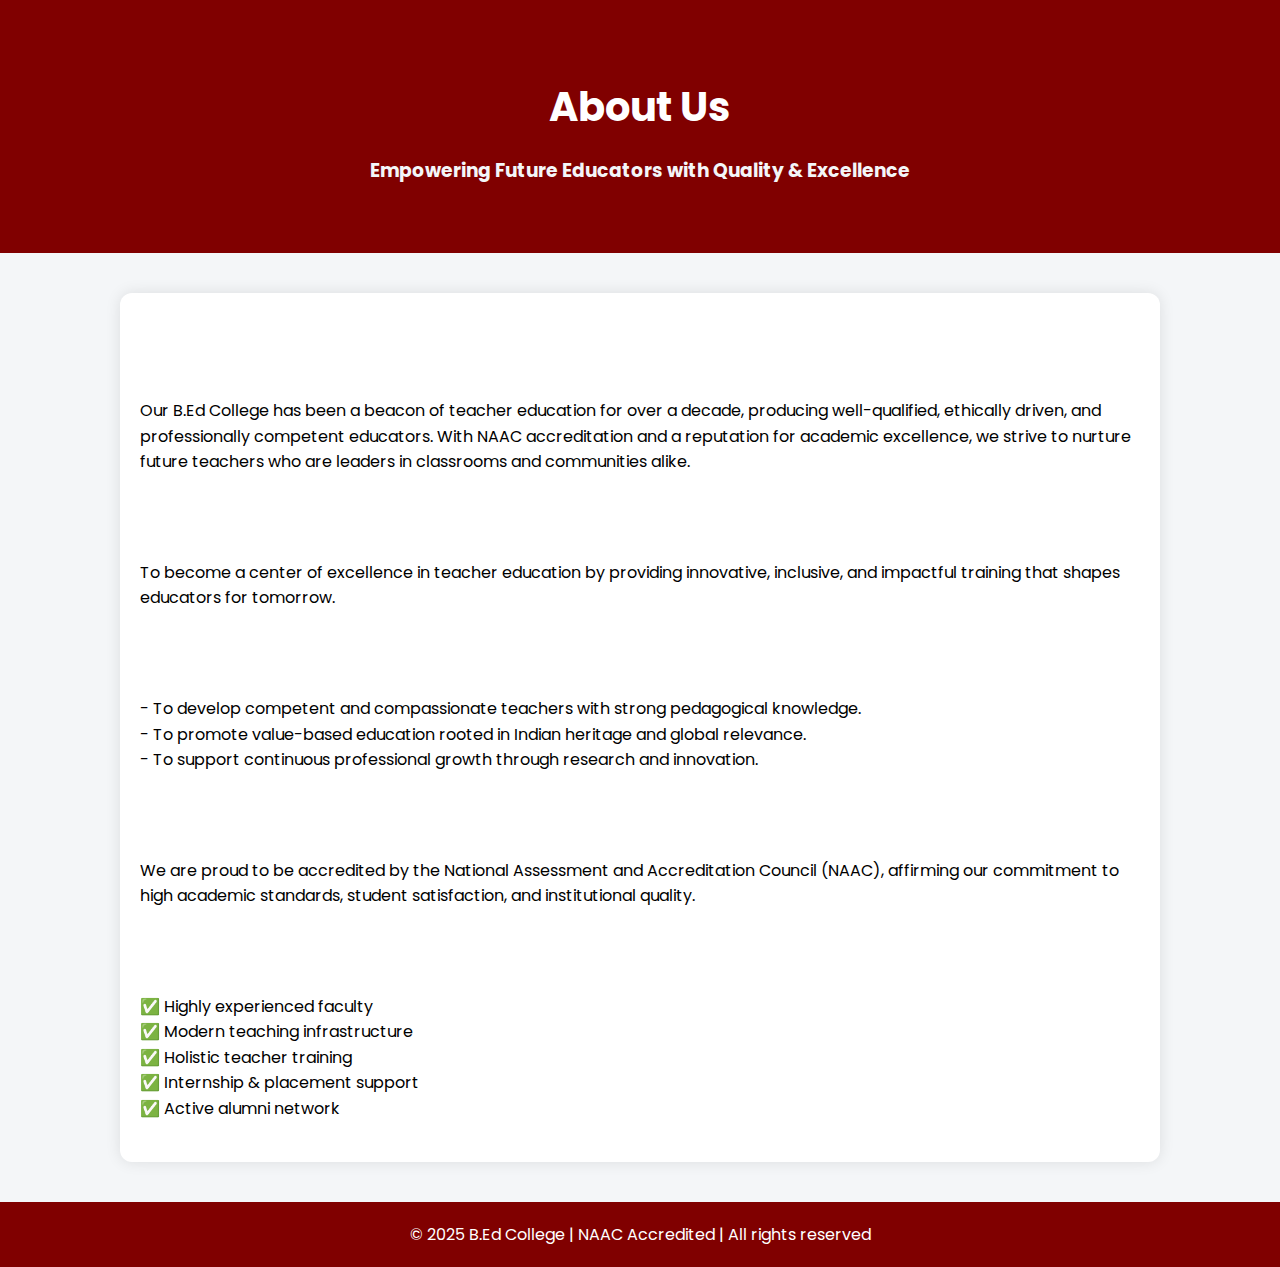
<file: about.html>
<!DOCTYPE html>
<html lang="en">
<head>
  <meta charset="UTF-8" />
  <meta name="viewport" content="width=device-width, initial-scale=1.0"/>
  <title>About Us - B.Ed College</title>
  <link href="https://fonts.googleapis.com/css2?family=Poppins&display=swap" rel="stylesheet"/>
  <style>
    body {
      font-family: 'Poppins', sans-serif;
      margin: 0;
      padding: 0;
      background-color: #f4f6f8;
    }

    header {
        /* Fresh green -------------#5cb85c */
    background-color: #800000 ;
      color: white;
      padding: 50px 20px;
      text-align: center;
    }

    header h1 {
      font-size: 2.5rem;
      margin-bottom: 10px;
    }

    .container {
      max-width: 1000px;
      margin: 40px auto;
      padding: 20px;
      background: #fff;
      border-radius: 12px;
      box-shadow: 0 0 15px rgba(0,0,0,0.1);
    }

    h2 {
      color:white;
      margin-top: 30px;
    }

    h3 {
      color: #f4f6f8;
    }

    p {
      line-height: 1.6;
      color: black;
      margin-bottom: 20px;
    }

    footer {
      background-color: #800000;
      color: white;
      text-align: center;
      padding: 20px;
      margin-top: 40px;
    }

    @media (max-width: 768px) {
      header h1 {
        font-size: 2rem;
      }

      .container {
        margin: 20px;
      }
    }
  </style>
</head>
<body>

  <header>
    <h1>About Us</h1>
    <h3>Empowering Future Educators with Quality & Excellence</h3>
  </header>

  <div class="container">
    <h2>Who We Are</h2>
    <p>
      Our B.Ed College has been a beacon of teacher education for over a decade, producing well-qualified, ethically driven, and professionally competent educators. With NAAC accreditation and a reputation for academic excellence, we strive to nurture future teachers who are leaders in classrooms and communities alike.
    </p>

    <h2>Our Vision</h2>
    <p>
      To become a center of excellence in teacher education by providing innovative, inclusive, and impactful training that shapes educators for tomorrow.
    </p>

    <h2>Our Mission</h2>
    <p>      - To develop competent and compassionate teachers with strong pedagogical knowledge.<br>
      - To promote value-based education rooted in Indian heritage and global relevance.<br>
      - To support continuous professional growth through research and innovation.
    </p>

    <h2>NAAC Accreditation</h2>
    <p>
      We are proud to be accredited by the National Assessment and Accreditation Council (NAAC), affirming our commitment to high academic standards, student satisfaction, and institutional quality.
    </p>

    <h2>Why Choose Us?</h2>
    <p>
      ✅ Highly experienced faculty<br>
      ✅ Modern teaching infrastructure<br>
      ✅ Holistic teacher training<br>
      ✅ Internship & placement support<br>
      ✅ Active alumni network
    </p>
  </div>

  <footer>
    &copy; 2025 B.Ed College | NAAC Accredited | All rights reserved
  </footer>

</body>
</html>
</file>
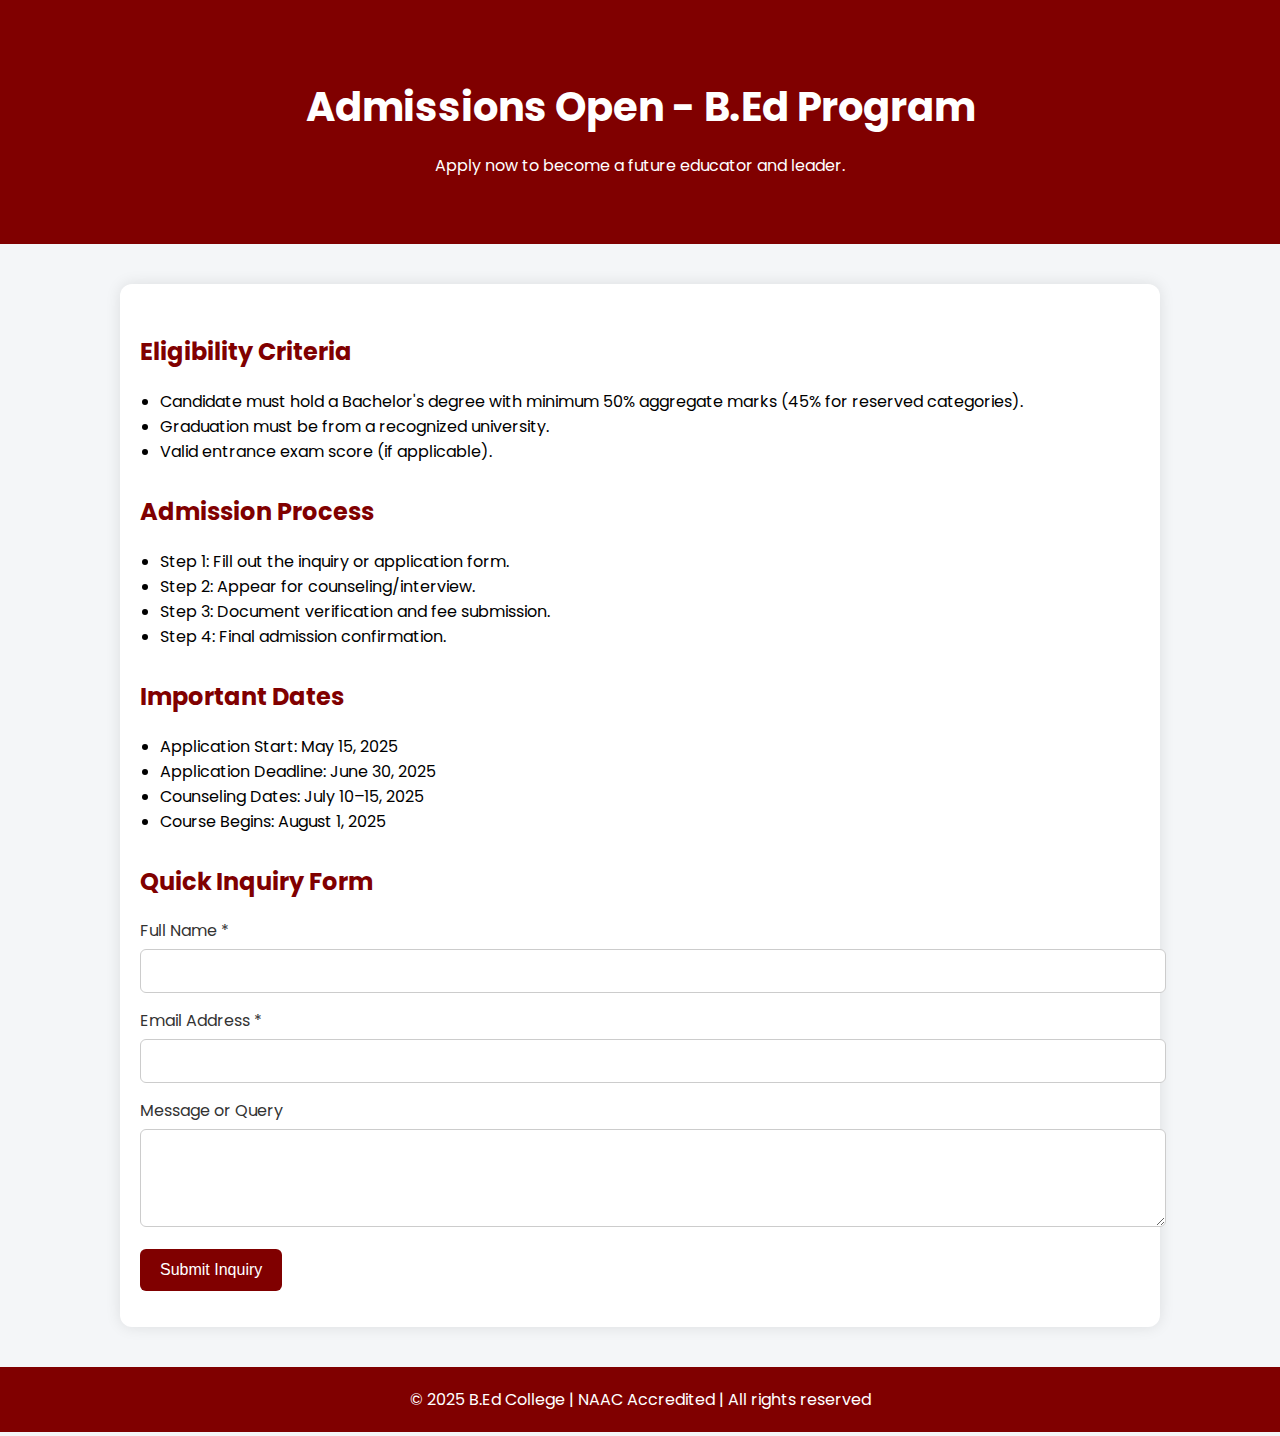
<file: admissions.html>
<!DOCTYPE html>
<html lang="en">
<head>
  <meta charset="UTF-8" />
  <meta name="viewport" content="width=device-width, initial-scale=1.0"/>
  <title>Admissions - B.Ed College</title>
  <link href="https://fonts.googleapis.com/css2?family=Poppins&display=swap" rel="stylesheet" />
  <style>
    body {
      font-family: 'Poppins', sans-serif;
      background-color: #f4f6f8;
      margin: 0;
      padding: 0;
    }

    header {
      background-color: #800000;
      color: white;
      padding: 50px 20px;
      text-align: center;
    }

    header h1 {
      font-size: 2.5rem;
      margin-bottom: 10px;
    }

    .container {
      max-width: 1000px;
      margin: 40px auto;
      padding: 20px;
      background: #fff;
      border-radius: 12px;
      box-shadow: 0 0 15px rgba(0,0,0,0.1);
    }

    h2 {
      color: #800000;
      margin-top: 30px;
    }

    ul {
      padding-left: 20px;
    }

    .form-group {
      margin-bottom: 15px;
    }

    label {
      display: block;
      margin-bottom: 6px;
      color: #333;
    }

    input, textarea {
      width: 100%;
      padding: 12px;
      font-size: 1rem;
      border: 1px solid #ccc;
      border-radius: 6px;
    }

    button {
      padding: 12px 20px;
      background-color: #800000;
      border: none;
      color: white;
      font-size: 1rem;
      border-radius: 6px;
      cursor: pointer;
    }

    button:hover {
      background-color: #004080;
    }

    #inquiry-response {
      color: green;
      margin-top: 10px;
    }

    footer {
      background-color:#800000;
      color: white;
      text-align: center;
      padding: 20px;
      margin-top: 40px;
    }

    @media (max-width: 768px) {
      header h1 {
        font-size: 2rem;
      }

      .container {
        margin: 20px;
      }
    }
  </style>
</head>
<body>

  <header>
    <h1>Admissions Open - B.Ed Program</h1>
    <p>Apply now to become a future educator and leader.</p>
  </header>

  <div class="container">
    <h2>Eligibility Criteria</h2>
    <ul>
      <li>Candidate must hold a Bachelor's degree with minimum 50% aggregate marks (45% for reserved categories).</li>
      <li>Graduation must be from a recognized university.</li>
      <li>Valid entrance exam score (if applicable).</li>
    </ul>

    <h2>Admission Process</h2>
    <ul>
      <li>Step 1: Fill out the inquiry or application form.</li>
      <li>Step 2: Appear for counseling/interview.</li>
      <li>Step 3: Document verification and fee submission.</li>
      <li>Step 4: Final admission confirmation.</li>
    </ul>

    <h2>Important Dates</h2>
    <ul>
      <li>Application Start: May 15, 2025</li>
      <li>Application Deadline: June 30, 2025</li>
      <li>Counseling Dates: July 10–15, 2025</li>
      <li>Course Begins: August 1, 2025</li>
    </ul>

    <h2>Quick Inquiry Form</h2>
    <form id="inquiry-form">
      <div class="form-group">
        <label for="name">Full Name *</label>
        <input type="text" id="name" required />
      </div>
      <div class="form-group">
        <label for="email">Email Address *</label>
        <input type="email" id="email" required />
      </div>
      <div class="form-group">
        <label for="message">Message or Query</label>
        <textarea id="message" rows="4"></textarea>
      </div>
      <button type="submit">Submit Inquiry</button>
      <p id="inquiry-response"></p>
    </form>
  </div>

  <footer>
    &copy; 2025 B.Ed College | NAAC Accredited | All rights reserved
  </footer>

  <script>
    const form = document.getElementById("inquiry-form");
    const response = document.getElementById("inquiry-response");

    form.addEventListener("submit", function (e) {
      e.preventDefault();
      response.textContent = "Thank you! We will contact you shortly.";
      form.reset();
    });
  </script>

</body>
</html>
</file>
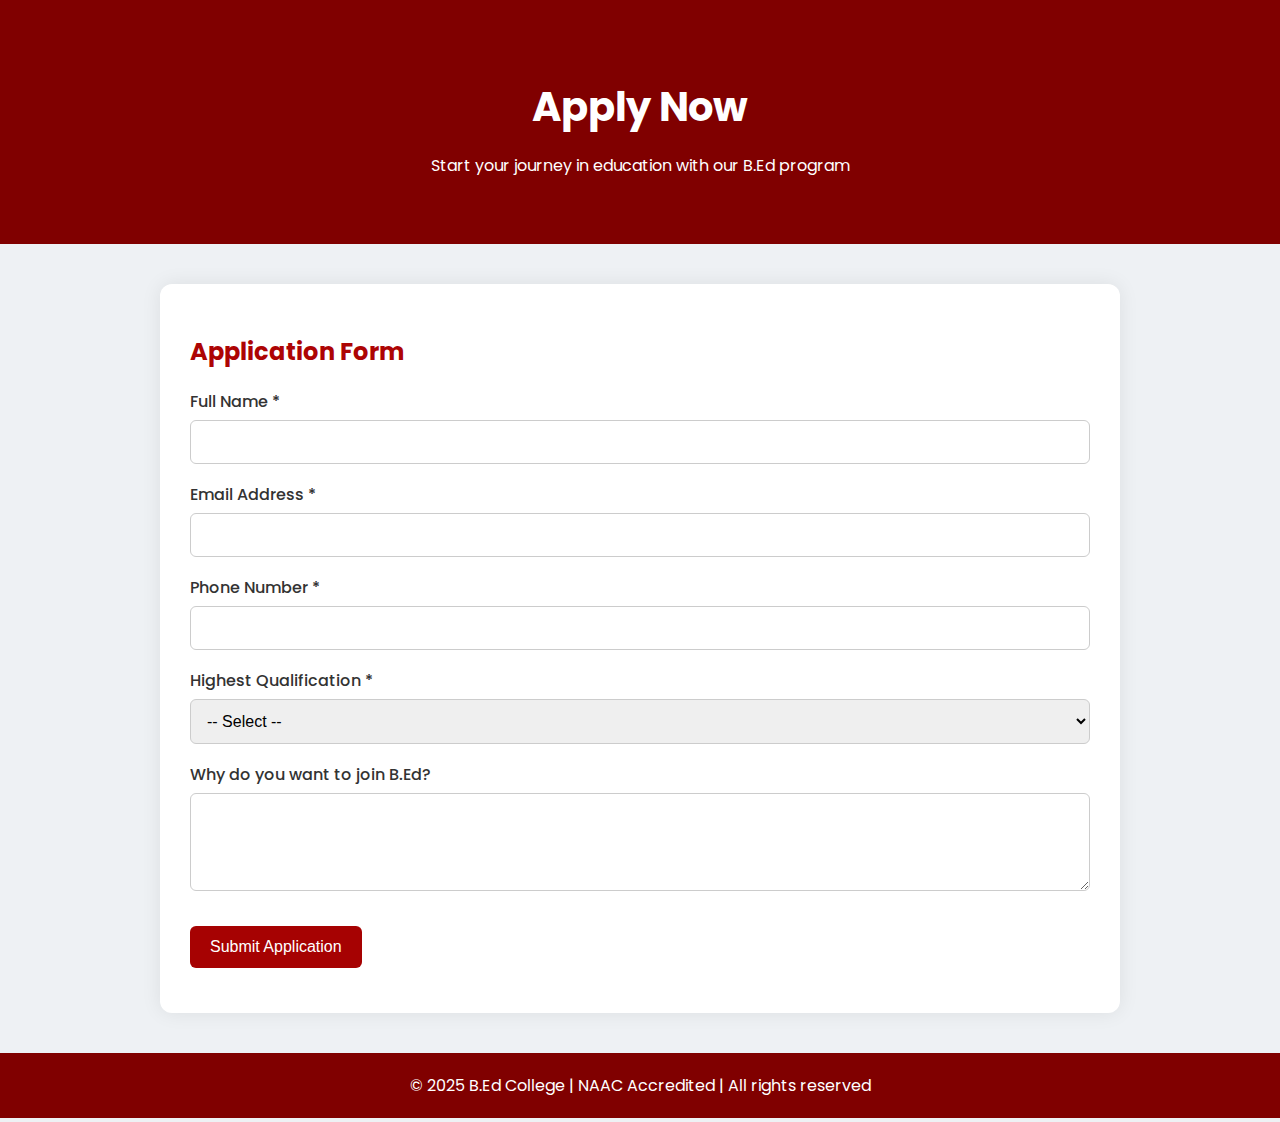
<file: apply.html>
<!DOCTYPE html>
<html lang="en">
<head>
  <meta charset="UTF-8" />
  <meta name="viewport" content="width=device-width, initial-scale=1.0"/>
  <title>Apply Now - B.Ed College</title>
  <link href="https://fonts.googleapis.com/css2?family=Poppins&display=swap" rel="stylesheet"/>
  <style>
    body {
      font-family: 'Poppins', sans-serif;
      margin: 0;
      background-color: #eef1f4;
      color: #333;
    }

    header {
      background-color:#800000 ;
      color: white;
      padding: 50px 20px;
      text-align: center;
    }

    header h1 {
      font-size: 2.5rem;
      margin-bottom: 10px;
    }

    .container {
      max-width: 900px;
      margin: 40px auto;
      padding: 30px;
      background: white;
      border-radius: 12px;
      box-shadow: 0 0 20px rgba(0,0,0,0.08);
    }

    h2 {
      color: #ad0404;
      margin-bottom: 20px;
    }

    .form-group {
      margin-bottom: 18px;
    }

    label {
      display: block;
      margin-bottom: 6px;
      font-weight: 500;
    }

    input, select, textarea {
      width: 100%;
      padding: 12px;
      font-size: 1rem;
      border: 1px solid #ccc;
      border-radius: 6px;
      box-sizing: border-box;
    }

    button {
      background-color: #a60202;
      color: white;
      padding: 12px 20px;
      border: none;
      border-radius: 6px;
      font-size: 1rem;
      cursor: pointer;
      margin-top: 10px;
    }

    button:hover {
      background-color: #2f0000;
    }

    .success-message {
      margin-top: 15px;
      color: green;
      font-weight: bold;
    }

    footer {
      background-color: #800000;
      color: white;
      text-align: center;
      padding: 20px;
      margin-top: 40px;
    }

    @media (max-width: 768px) {
      header h1 {
        font-size: 2rem;
      }

      .container {
        margin: 20px;
        padding: 20px;
      }
    }
  </style>
</head>
<body>

  <header>
    <h1>Apply Now</h1>
    <p>Start your journey in education with our B.Ed program</p>
  </header>

  <div class="container">
    <h2>Application Form</h2>
    <form id="applyForm">
      <div class="form-group">
        <label for="fullname">Full Name *</label>
        <input type="text" id="fullname" name="fullname" required />
      </div>

      <div class="form-group">
        <label for="email">Email Address *</label>
        <input type="email" id="email" name="email" required />
      </div>

      <div class="form-group">
        <label for="phone">Phone Number *</label>
        <input type="tel" id="phone" name="phone" required />
      </div>

      <div class="form-group">
        <label for="qualification">Highest Qualification *</label>
        <select id="qualification" name="qualification" required>
          <option value="">-- Select --</option>
          <option value="BA">BA</option>
          <option value="BSc">BSc</option>
          <option value="BCom">BCom</option>
          <option value="Other">Other</option>
        </select>
      </div>

      <div class="form-group">
        <label for="message">Why do you want to join B.Ed?</label>
        <textarea id="message" name="message" rows="4"></textarea>
      </div>

      <button type="submit">Submit Application</button>
      <div class="success-message" id="formSuccess"></div>
    </form>
  </div>

  <footer>
    &copy; 2025 B.Ed College | NAAC Accredited | All rights reserved
  </footer>

  <script>
    const applyForm = document.getElementById("applyForm");
    const formSuccess = document.getElementById("formSuccess");

    applyForm.addEventListener("submit", function(e) {
      e.preventDefault();
      formSuccess.textContent = "Application submitted successfully! We will contact you soon.";
      applyForm.reset();
    });
  </script>

</body>
</html>
</file>
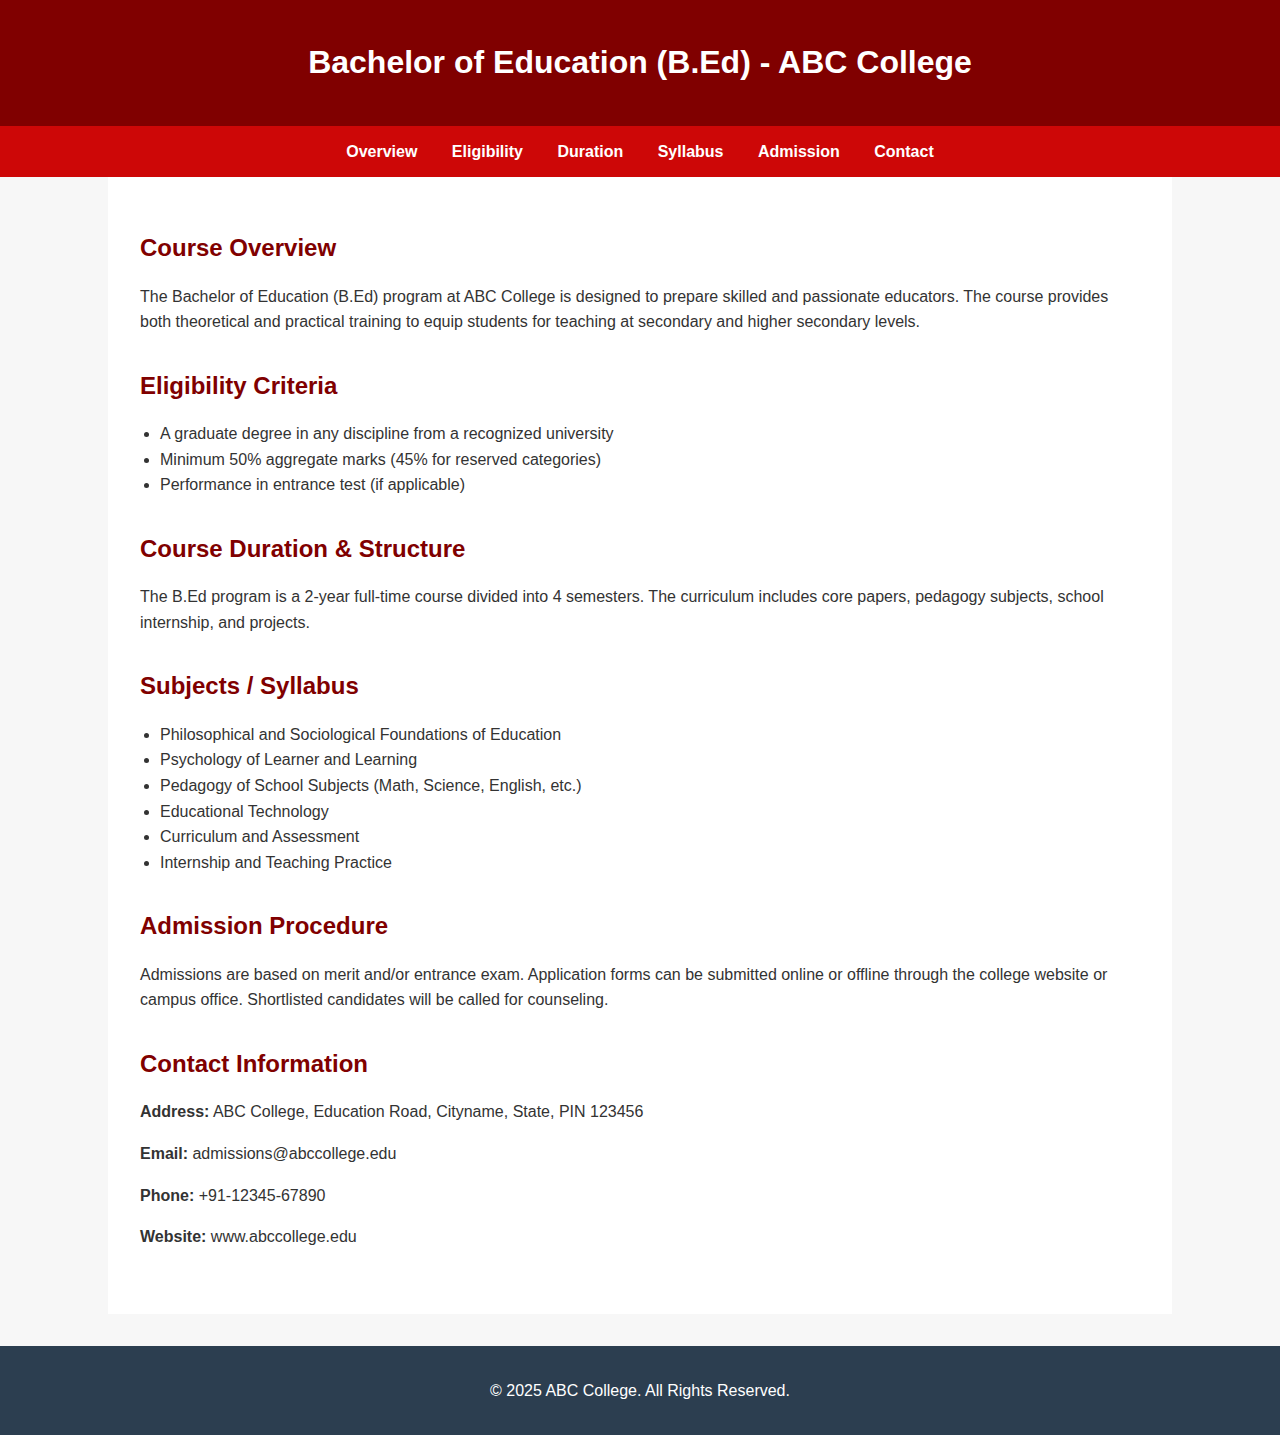
<file: bed.html>
<!DOCTYPE html>
<html lang="en">
<head>
  <meta charset="UTF-8" />
  <meta name="viewport" content="width=device-width, initial-scale=1.0" />
  <title>B.Ed Course - ABC College</title>
  <style>
    body {
      font-family: Arial, sans-serif;
      line-height: 1.6;
      margin: 0;
      padding: 0;
      background-color: #f7f7f7;
      color: #333;
    }

    header {
      background-color: #800000;
      color: #fff;
      padding: 1rem 2rem;
      text-align: center;
    }

    nav {
    
    background:#cd0707;
      padding: 0.8rem;
      text-align: center;
    }

    nav a {
      color: #fff;
      margin: 0 15px;
      text-decoration: none;
      font-weight: bold;
    }

    main {
      padding: 2rem;
      background: #fff;
      max-width: 1000px;
      margin: auto;
    }

    section {
      margin-bottom: 2rem;
    }

    h2 {
      color:#800000;
      margin-bottom: 0.5rem;
    }

    ul {
      padding-left: 20px;
    }

    footer {
      background-color: #2c3e50;
      color: #fff;
      text-align: center;
      padding: 1rem;
      margin-top: 2rem;
    }

    @media (max-width: 600px) {
      nav a {
        display: block;
        margin: 10px 0;
      }
    }
  </style>
</head>
<body>

  <header>
    <h1>Bachelor of Education (B.Ed) - ABC College</h1>
  </header>

  <nav>
    <a href="#overview">Overview</a>
    <a href="#eligibility">Eligibility</a>
    <a href="#duration">Duration</a>
    <a href="#syllabus">Syllabus</a>
    <a href="#admission">Admission</a>
    <a href="#contact">Contact</a>
  </nav>

  <main>
    <section id="overview">
      <h2>Course Overview</h2>
      <p>The Bachelor of Education (B.Ed) program at ABC College is designed to prepare skilled and passionate educators. The course provides both theoretical and practical training to equip students for teaching at secondary and higher secondary levels.</p>
    </section>

    <section id="eligibility">
      <h2>Eligibility Criteria</h2>
      <ul>
        <li>A graduate degree in any discipline from a recognized university</li>
        <li>Minimum 50% aggregate marks (45% for reserved categories)</li>
        <li>Performance in entrance test (if applicable)</li>
      </ul>
    </section>

    <section id="duration">
      <h2>Course Duration & Structure</h2>
      <p>The B.Ed program is a 2-year full-time course divided into 4 semesters. The curriculum includes core papers, pedagogy subjects, school internship, and projects.</p>
    </section>

    <section id="syllabus">
      <h2>Subjects / Syllabus</h2>
      <ul>
        <li>Philosophical and Sociological Foundations of Education</li>
        <li>Psychology of Learner and Learning</li>
        <li>Pedagogy of School Subjects (Math, Science, English, etc.)</li>
        <li>Educational Technology</li>
        <li>Curriculum and Assessment</li>
        <li>Internship and Teaching Practice</li>
      </ul>
    </section>

    <section id="admission">
      <h2>Admission Procedure</h2>
      <p>Admissions are based on merit and/or entrance exam. Application forms can be submitted online or offline through the college website or campus office. Shortlisted candidates will be called for counseling.</p>
    </section>

    <section id="contact">
      <h2>Contact Information</h2>
      <p><strong>Address:</strong> ABC College, Education Road, Cityname, State, PIN 123456</p>
      <p><strong>Email:</strong> admissions@abccollege.edu</p>
      <p><strong>Phone:</strong> +91-12345-67890</p>
      <p><strong>Website:</strong> www.abccollege.edu</p>
    </section>
  </main>

  <footer>
    <p>&copy; 2025 ABC College. All Rights Reserved.</p>
  </footer>

</body>
</html>
</file>
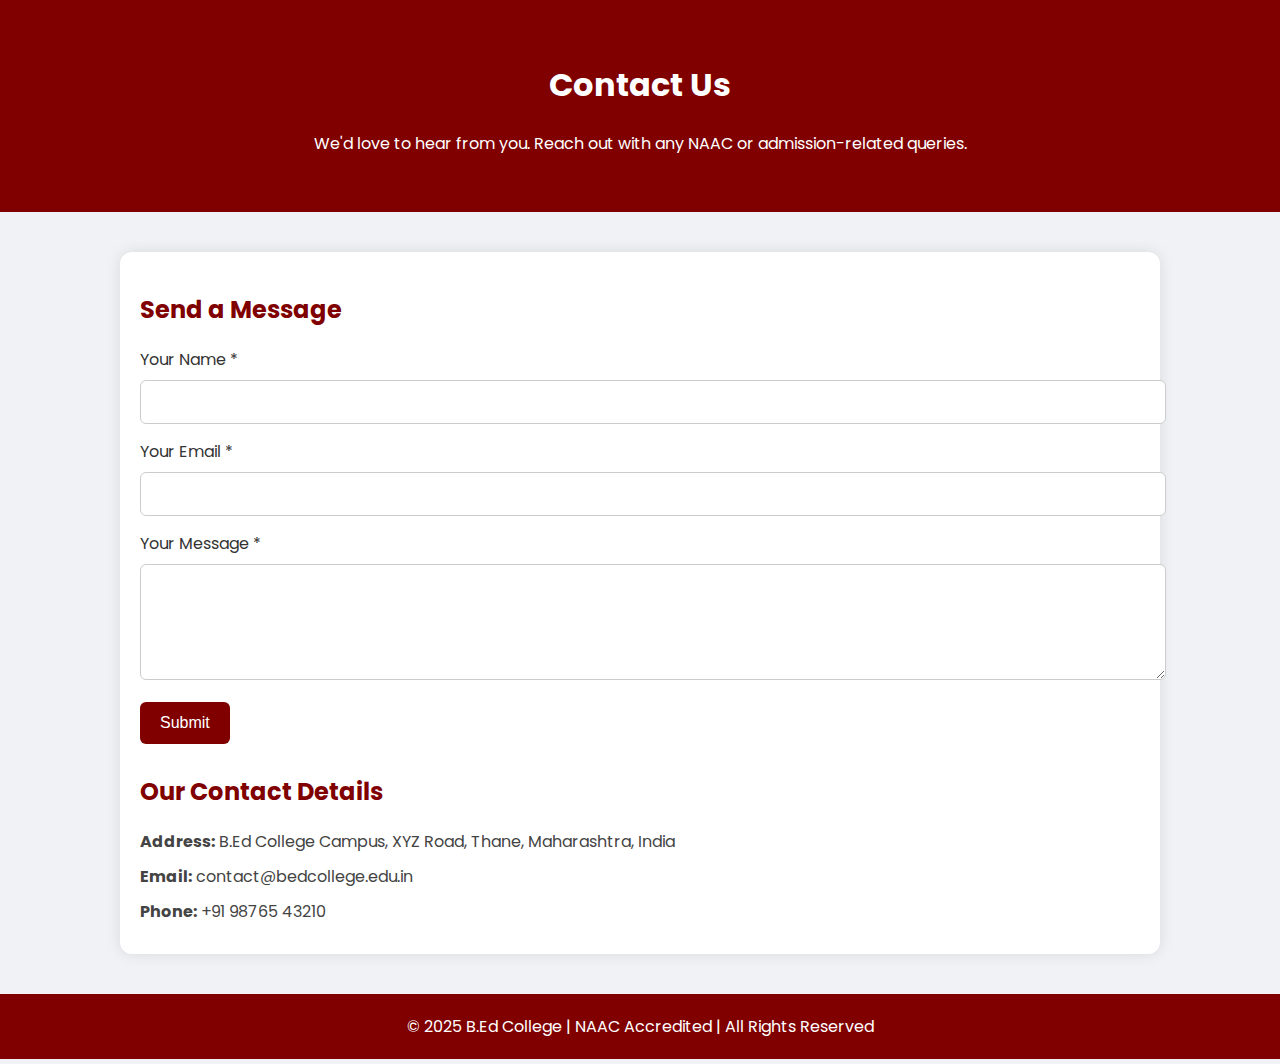
<file: contact.html>
<!DOCTYPE html>
<html lang="en">
<head>
  <meta charset="UTF-8" />
  <meta name="viewport" content="width=device-width, initial-scale=1.0"/>
  <title>Contact Us - B.Ed College</title>
  <link href="https://fonts.googleapis.com/css2?family=Poppins&display=swap" rel="stylesheet" />
  <style>
    body {
      font-family: 'Poppins', sans-serif;
      background-color: #f0f2f5;
      margin: 0;
      padding: 0;
    }

    header {
      background-color: #800000;
      color: white;
      padding: 40px 20px;
      text-align: center;
    }

    .container {
      max-width: 1000px;
      margin: 40px auto;
      padding: 20px;
      background: #fff;
      border-radius: 12px;
      box-shadow: 0 0 15px rgba(0, 0, 0, 0.1);
    }

    h2 {
      color: #800000;
      margin-bottom: 20px;
    }

    .form-group {
      margin-bottom: 15px;
    }

    label {
      display: block;
      margin-bottom: 8px;
      color: #333;
    }

    input, textarea {
      width: 100%;
      padding: 12px;
      border: 1px solid #ccc;
      border-radius: 6px;
      font-size: 1rem;
      resize: vertical;
    }

    button {
      background-color: #800000;
      color: white;
      padding: 12px 20px;
      border: none;
      border-radius: 6px;
      cursor: pointer;
      font-size: 1rem;
      transition: background 0.3s ease;
    }

    button:hover {
      background-color: #004080;
    }

    .contact-info {
      margin-top: 30px;
    }

    .contact-info p {
      margin: 10px 0;
      color: #444;
    }

    footer {
      text-align: center;
      background-color: #800000;
      color: white;
      padding: 20px;
      margin-top: 40px;
    }

    @media (max-width: 768px) {
      .container {
        margin: 20px;
        padding: 15px;
      }
    }
  </style>
</head>
<body>

  <header>
    <h1>Contact Us</h1>
    <p>We'd love to hear from you. Reach out with any NAAC or admission-related queries.</p>
  </header>

  <div class="container">
    <h2>Send a Message</h2>
    <form id="contactForm">
      <div class="form-group">
        <label for="name">Your Name *</label>
        <input type="text" id="name" required />
      </div>
      <div class="form-group">
        <label for="email">Your Email *</label>
        <input type="email" id="email" required />
      </div>
      <div class="form-group">
        <label for="message">Your Message *</label>
        <textarea id="message" rows="5" required></textarea>
      </div>
      <button type="submit">Submit</button>
      <p id="response" style="color: green; margin-top: 15px;"></p>
    </form>

    <div class="contact-info">
      <h2>Our Contact Details</h2>
      <p><strong>Address:</strong> B.Ed College Campus, XYZ Road, Thane, Maharashtra, India</p>
      <p><strong>Email:</strong> contact@bedcollege.edu.in</p>
      <p><strong>Phone:</strong> +91 98765 43210</p>
    </div>
  </div>

  <footer>
    &copy; 2025 B.Ed College | NAAC Accredited | All Rights Reserved
  </footer>

  <script>
    const form = document.getElementById("contactForm");
    const response = document.getElementById("response");

    form.addEventListener("submit", function (e) {
      e.preventDefault();
      response.textContent = "Thank you! Your message has been sent.";
      form.reset();
    });
  </script>

</body>
</html>
</file>
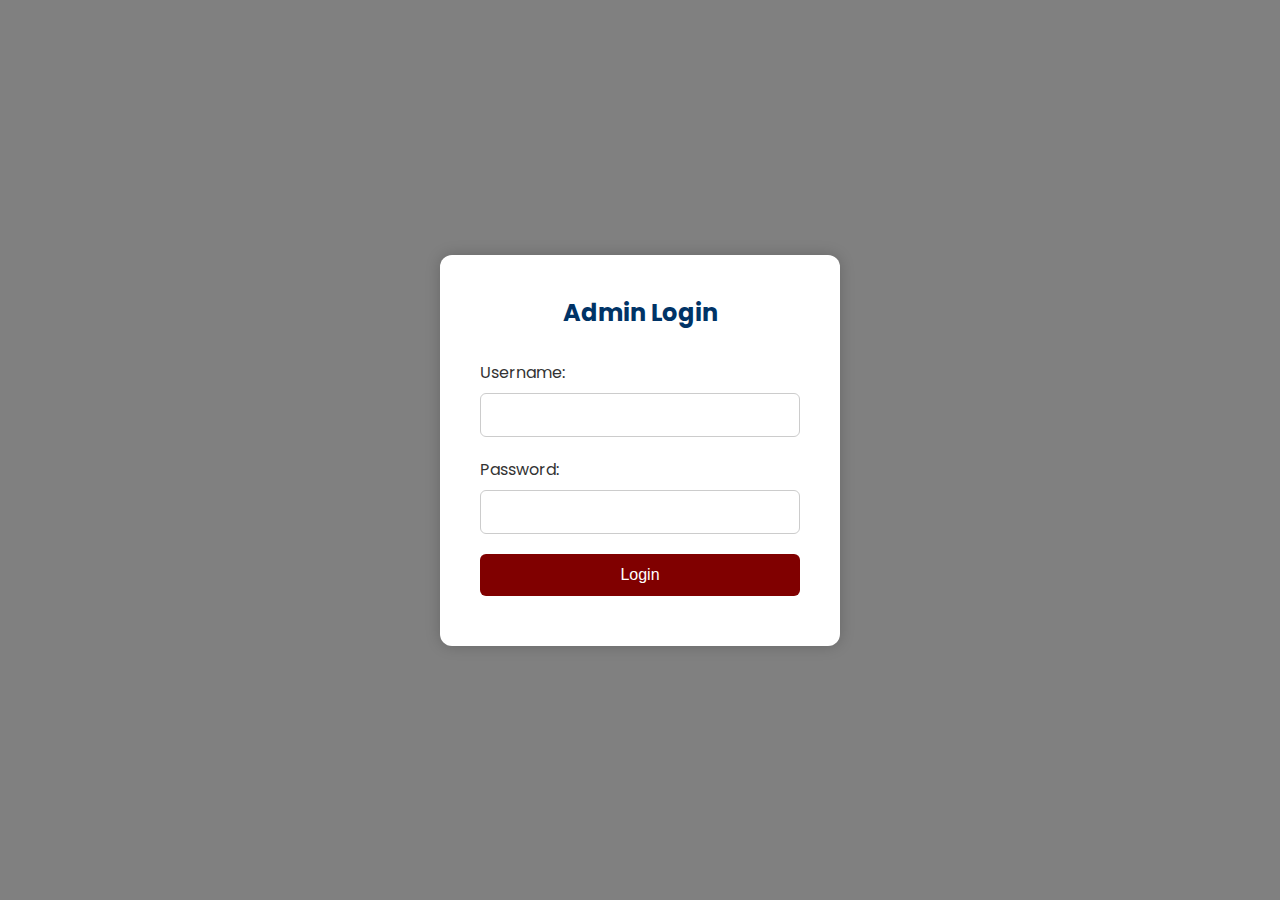
<file: login.html>
<!DOCTYPE html>
<html lang="en">
<head>
  <meta charset="UTF-8" />
  <meta name="viewport" content="width=device-width, initial-scale=1.0"/>
  <title>Admin Login - B.Ed College</title>
  <link href="https://fonts.googleapis.com/css2?family=Poppins&display=swap" rel="stylesheet" />
  <style>
    * {
      margin: 0;
      padding: 0;
      box-sizing: border-box;
    }

    body {
      font-family: 'Poppins', sans-serif;
      background: linear-gradient(to right, grey);
      display: flex;
      align-items: center;
      justify-content: center;
      height: 100vh;
    }

    .login-container {
      background: #fff;
      padding: 40px;
      border-radius: 12px;
      box-shadow: 0 0 15px rgba(0, 0, 0, 0.2);
      width: 100%;
      max-width: 400px;
    }

    .login-container h2 {
      text-align: center;
      margin-bottom: 30px;
      color: #003366;
    }

    .form-group {
      margin-bottom: 20px;
    }

    .form-group label {
      display: block;
      margin-bottom: 8px;
      color: #333;
    }

    .form-group input {
      width: 100%;
      padding: 12px;
      border: 1px solid #ccc;
      border-radius: 6px;
      font-size: 1rem;
    }

    .btn {
      width: 100%;
      padding: 12px;
      background-color: #800000;
      border: none;
      color: white;
      font-size: 1rem;
      border-radius: 6px;
      cursor: pointer;
      transition: background 0.3s ease;
    }

    .btn:hover {
      background-color: #004080;
    }

    .error {
      color: red;
      text-align: center;
      margin-top: 10px;
    }
  </style>
</head>
<body>

  <div class="login-container">
    <h2>Admin Login</h2>
    <form id="loginForm">
      <div class="form-group">
        <label for="username">Username:</label>
        <input type="text" id="username" required />
      </div>
      <div class="form-group">
        <label for="password">Password:</label>
        <input type="password" id="password" required />
      </div>
      <button type="submit" class="btn">Login</button>
      <p class="error" id="errorMsg"></p>
    </form>
  </div>

  <script>
    const form = document.getElementById("loginForm");
    const errorMsg = document.getElementById("errorMsg");

    form.addEventListener("submit", function (e) {
      e.preventDefault();
      const username = document.getElementById("username").value.trim();
      const password = document.getElementById("password").value.trim();

      // Dummy credentials for now
      const validUser = "admin";
      const validPass = "naac123";

      if (username === validUser && password === validPass) {
        // Redirect or show success
        alert("Login successful!");
        window.location.href = "admin-dashboard.html"; // Replace with actual page
      } else {
        errorMsg.textContent = "Invalid username or password.";
      }
    });
  </script>

</body>
</html>
</file>
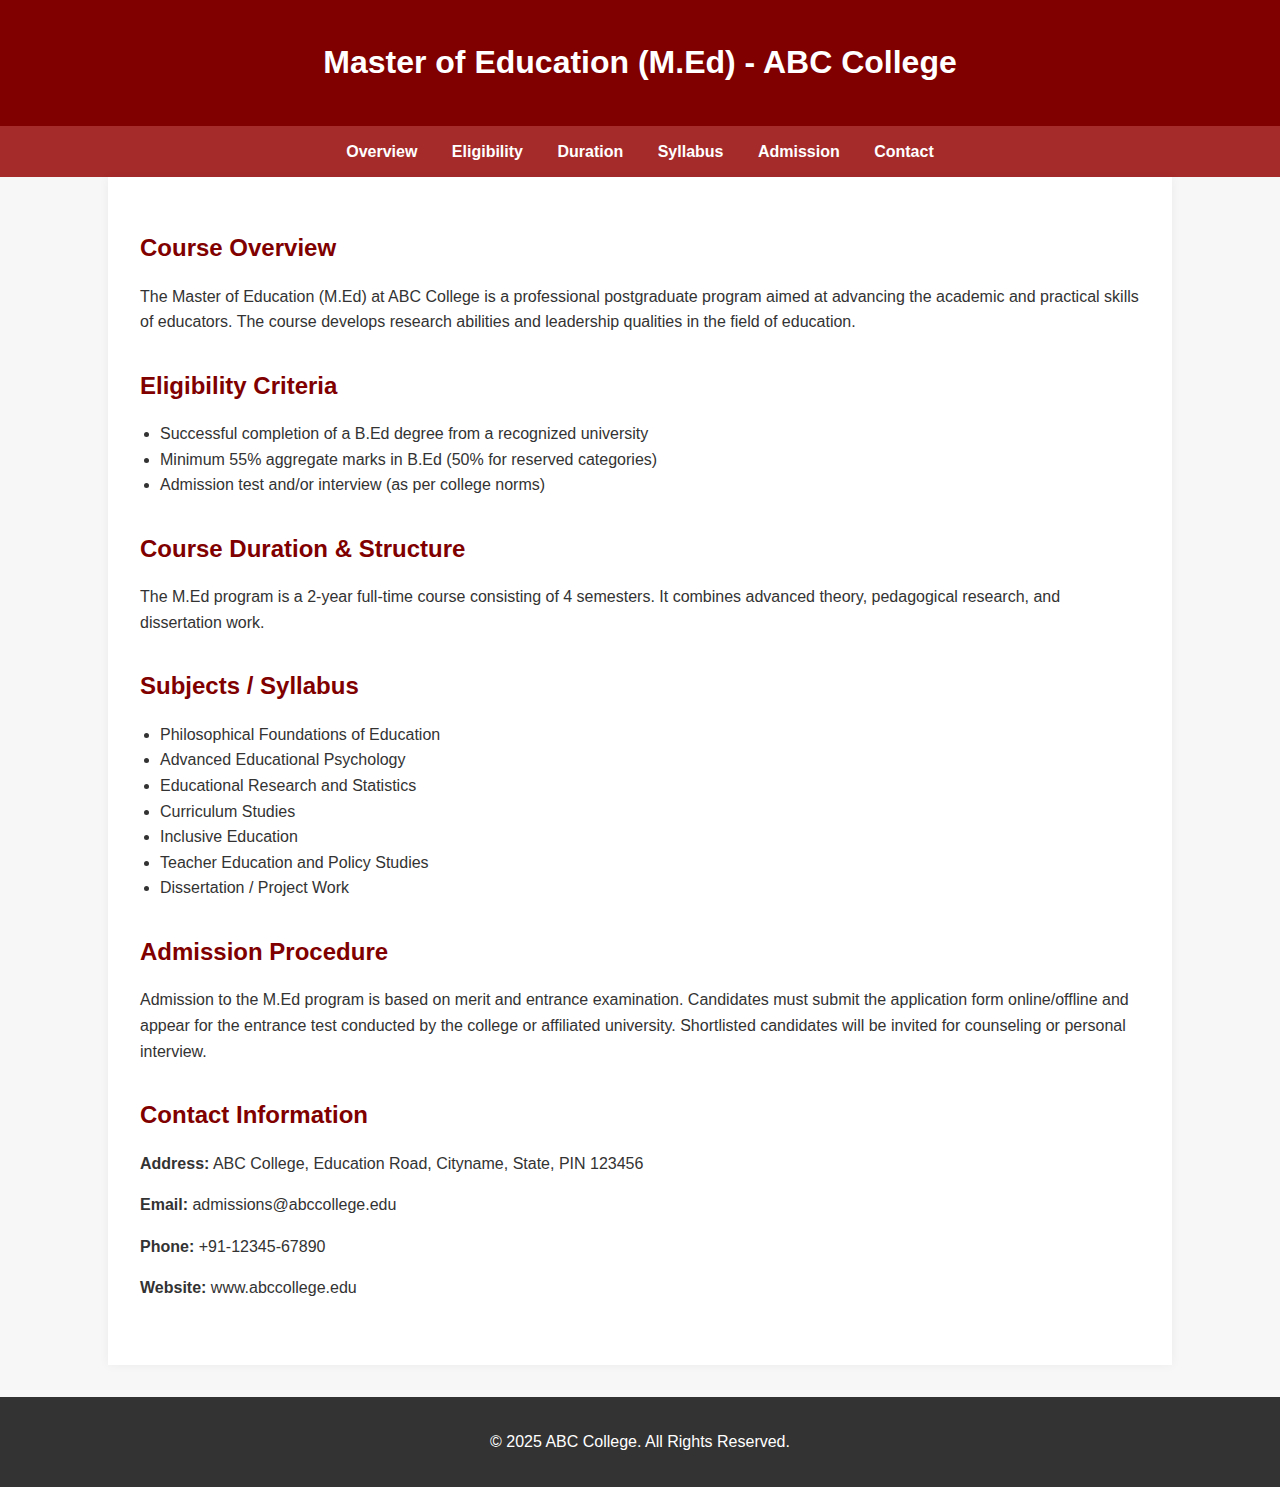
<file: med.html>
<!DOCTYPE html>
<html lang="en">
<head>
  <meta charset="UTF-8" />
  <meta name="viewport" content="width=device-width, initial-scale=1.0" />
  <title>M.Ed Course - ABC College</title>
  <style>
    body {
      font-family: 'Segoe UI', Tahoma, Geneva, Verdana, sans-serif;
      margin: 0;
      padding: 0;
      background-color: #f7f7f7;
      color: #333333;
      line-height: 1.6;
    }

    header {
      background-color: #800000; /* Maroon */
      color: #ffffff;
      padding: 1rem 2rem;
      text-align: center;
    }

    nav {
      background: #a52a2a; /* Lighter maroon */
      padding: 0.8rem;
      text-align: center;
    }

    nav a {
      color: #ffffff;
      margin: 0 15px;
      text-decoration: none;
      font-weight: bold;
    }

    main {
      padding: 2rem;
      background: #ffffff;
      max-width: 1000px;
      margin: auto;
      box-shadow: 0 0 10px rgba(0,0,0,0.05);
    }

    section {
      margin-bottom: 2rem;
    }

    h2 {
      color: #800000;
      margin-bottom: 0.5rem;
    }

    ul {
      padding-left: 20px;
    }

    footer {
      background-color: #333333; /* Dark grey */
      color: #ffffff;
      text-align: center;
      padding: 1rem;
      margin-top: 2rem;
    }

    @media (max-width: 600px) {
      nav a {
        display: block;
        margin: 10px 0;
      }
    }
  </style>
</head>
<body>

  <header>
    <h1>Master of Education (M.Ed) - ABC College</h1>
  </header>

  <nav>
    <a href="#overview">Overview</a>
    <a href="#eligibility">Eligibility</a>
    <a href="#duration">Duration</a>
    <a href="#syllabus">Syllabus</a>
    <a href="#admission">Admission</a>
    <a href="#contact">Contact</a>
  </nav>

  <main>
    <section id="overview">
      <h2>Course Overview</h2>
      <p>The Master of Education (M.Ed) at ABC College is a professional postgraduate program aimed at advancing the academic and practical skills of educators. The course develops research abilities and leadership qualities in the field of education.</p>
    </section>

    <section id="eligibility">
      <h2>Eligibility Criteria</h2>
      <ul>
        <li>Successful completion of a B.Ed degree from a recognized university</li>
        <li>Minimum 55% aggregate marks in B.Ed (50% for reserved categories)</li>
        <li>Admission test and/or interview (as per college norms)</li>
      </ul>
    </section>

    <section id="duration">
      <h2>Course Duration & Structure</h2>
      <p>The M.Ed program is a 2-year full-time course consisting of 4 semesters. It combines advanced theory, pedagogical research, and dissertation work.</p>
    </section>

    <section id="syllabus">
      <h2>Subjects / Syllabus</h2>
      <ul>
        <li>Philosophical Foundations of Education</li>
        <li>Advanced Educational Psychology</li>
        <li>Educational Research and Statistics</li>
        <li>Curriculum Studies</li>
        <li>Inclusive Education</li>
        <li>Teacher Education and Policy Studies</li>
        <li>Dissertation / Project Work</li>
      </ul>
    </section>

    <section id="admission">
      <h2>Admission Procedure</h2>
      <p>Admission to the M.Ed program is based on merit and entrance examination. Candidates must submit the application form online/offline and appear for the entrance test conducted by the college or affiliated university. Shortlisted candidates will be invited for counseling or personal interview.</p>
    </section>

    <section id="contact">
      <h2>Contact Information</h2>
      <p><strong>Address:</strong> ABC College, Education Road, Cityname, State, PIN 123456</p>
      <p><strong>Email:</strong> admissions@abccollege.edu</p>
      <p><strong>Phone:</strong> +91-12345-67890</p>
      <p><strong>Website:</strong> www.abccollege.edu</p>
    </section>
  </main>

  <footer>
    <p>&copy; 2025 ABC College. All Rights Reserved.</p>
  </footer>

</body>
</html>
</file>
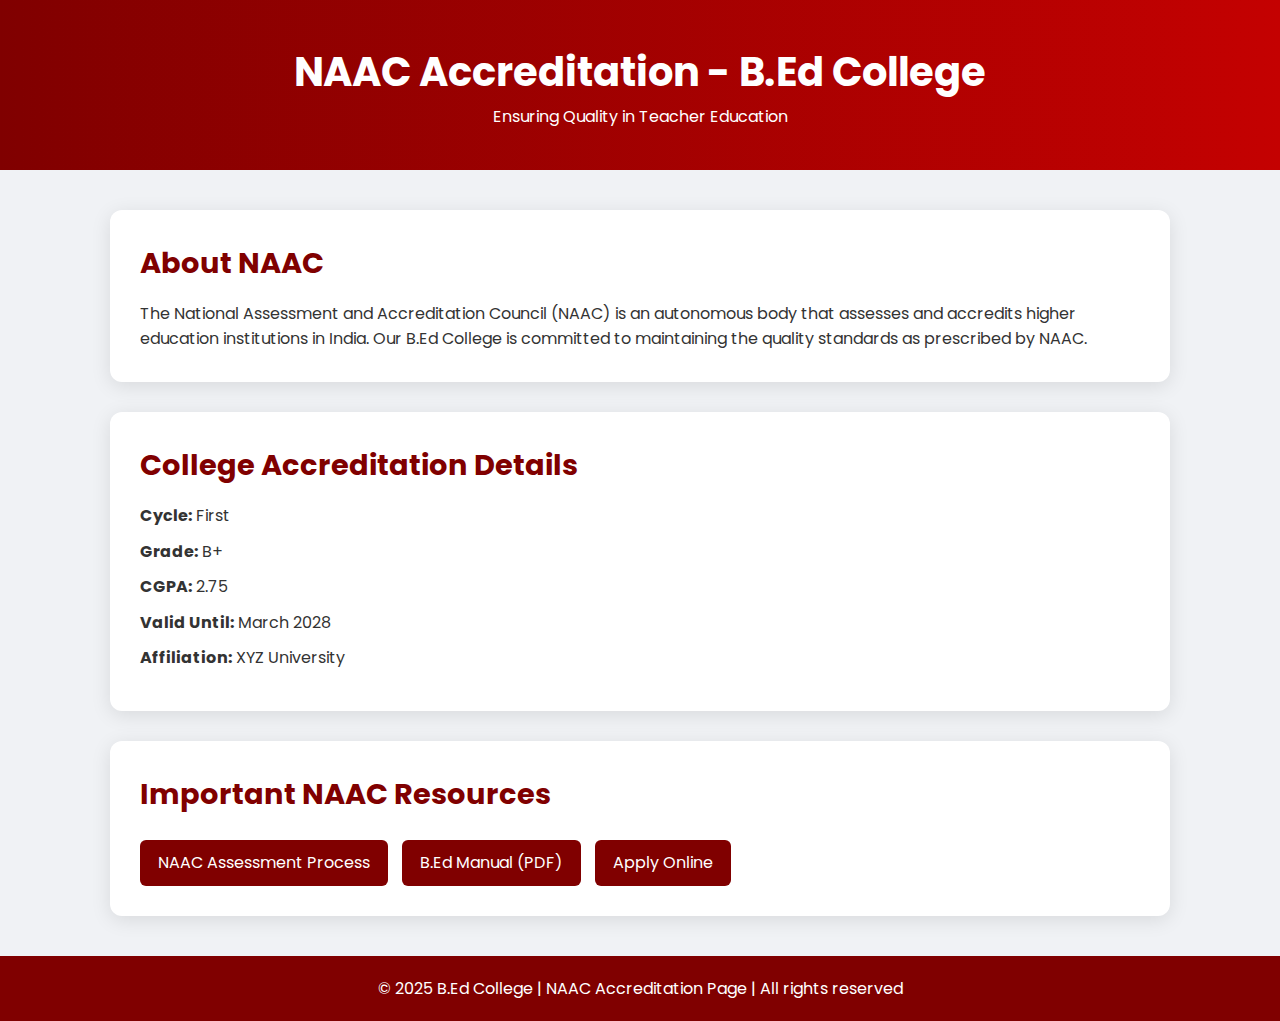
<file: NAAC.html>
<!DOCTYPE html>
<html lang="en">
<head>
  <meta charset="UTF-8" />
  <meta name="viewport" content="width=device-width, initial-scale=1" />
  <title>NAAC Accreditation - B.Ed College</title>
  <link href="https://fonts.googleapis.com/css2?family=Poppins:wght@400;600&display=swap" rel="stylesheet" />
  <style>
    * {
      margin: 0;
      padding: 0;
      box-sizing: border-box;
    }

    body {
      font-family: 'Poppins', sans-serif;
      background-color: #f0f2f5;
      color: #333;
      line-height: 1.6;
    }

    header {
      background: linear-gradient(to right, #800000, #c40101);
      color: #fff;
      padding: 40px 20px;
      text-align: center;
    }

    header h1 {
      font-size: 2.5rem;
    }

    .container {
      max-width: 1100px;
      margin: 40px auto;
      padding: 0 20px;
    }

    .card {
      background: #fff;
      border-radius: 12px;
      box-shadow: 0 4px 20px rgba(0, 0, 0, 0.1);
      margin-bottom: 30px;
      padding: 30px;
      transition: transform 0.3s ease;
    }

    .card:hover {
      transform: translateY(-5px);
    }

    h2 {
      color: #800000;
      margin-bottom: 15px;
      font-size: 1.8rem;
    }

    ul {
      list-style: none;
      padding-left: 0;
    }

    li {
      margin-bottom: 10px;
    }

    .btn {
      display: inline-block;
      margin: 8px 10px 0 0;
      padding: 10px 18px;
      background-color: #800000;
      color: white;
      text-decoration: none;
      border-radius: 6px;
      transition: background-color 0.3s ease;
    }

    .btn:hover {
      background-color: #b40000;
    }

    footer {
      background-color: #800000;
      color: #fff;
      text-align: center;
      padding: 20px 10px;
      margin-top: 40px;
    }

    @media (max-width: 768px) {
      header h1 {
        font-size: 2rem;
      }

      .card {
        padding: 20px;
      }

      h2 {
        font-size: 1.5rem;
      }
    }
  </style>
</head>
<body>

  <header>
    <h1>NAAC Accreditation - B.Ed College</h1>
    <p>Ensuring Quality in Teacher Education</p>
  </header>

  <div class="container">
    <div class="card">
      <h2>About NAAC</h2>
      <p>The National Assessment and Accreditation Council (NAAC) is an autonomous body that assesses and accredits higher education institutions in India. Our B.Ed College is committed to maintaining the quality standards as prescribed by NAAC.</p>
    </div>

    <div class="card">
      <h2>College Accreditation Details</h2>
      <ul>
        <li><strong>Cycle:</strong> First</li>
        <li><strong>Grade:</strong> B+</li>
        <li><strong>CGPA:</strong> 2.75</li>
        <li><strong>Valid Until:</strong> March 2028</li>
        <li><strong>Affiliation:</strong> XYZ University</li>
      </ul>
    </div>

    <div class="card">
      <h2>Important NAAC Resources</h2>
      <a class="btn" href="https://naac.gov.in/index.php/en/assessment-accreditation" target="_blank">NAAC Assessment Process</a>
      <a class="btn" href="https://naac.gov.in/images/docs/Manuals/Teacher-Education-College-Manual-04-03-2020.pdf" target="_blank">B.Ed Manual (PDF)</a>
      <a class="btn" href="https://naac.gov.in/index.php/en/apply-now" target="_blank">Apply Online</a>
    </div>
  </div>

  <footer>
    &copy; 2025 B.Ed College | NAAC Accreditation Page | All rights reserved
  </footer>

</body>
</html>
</file>
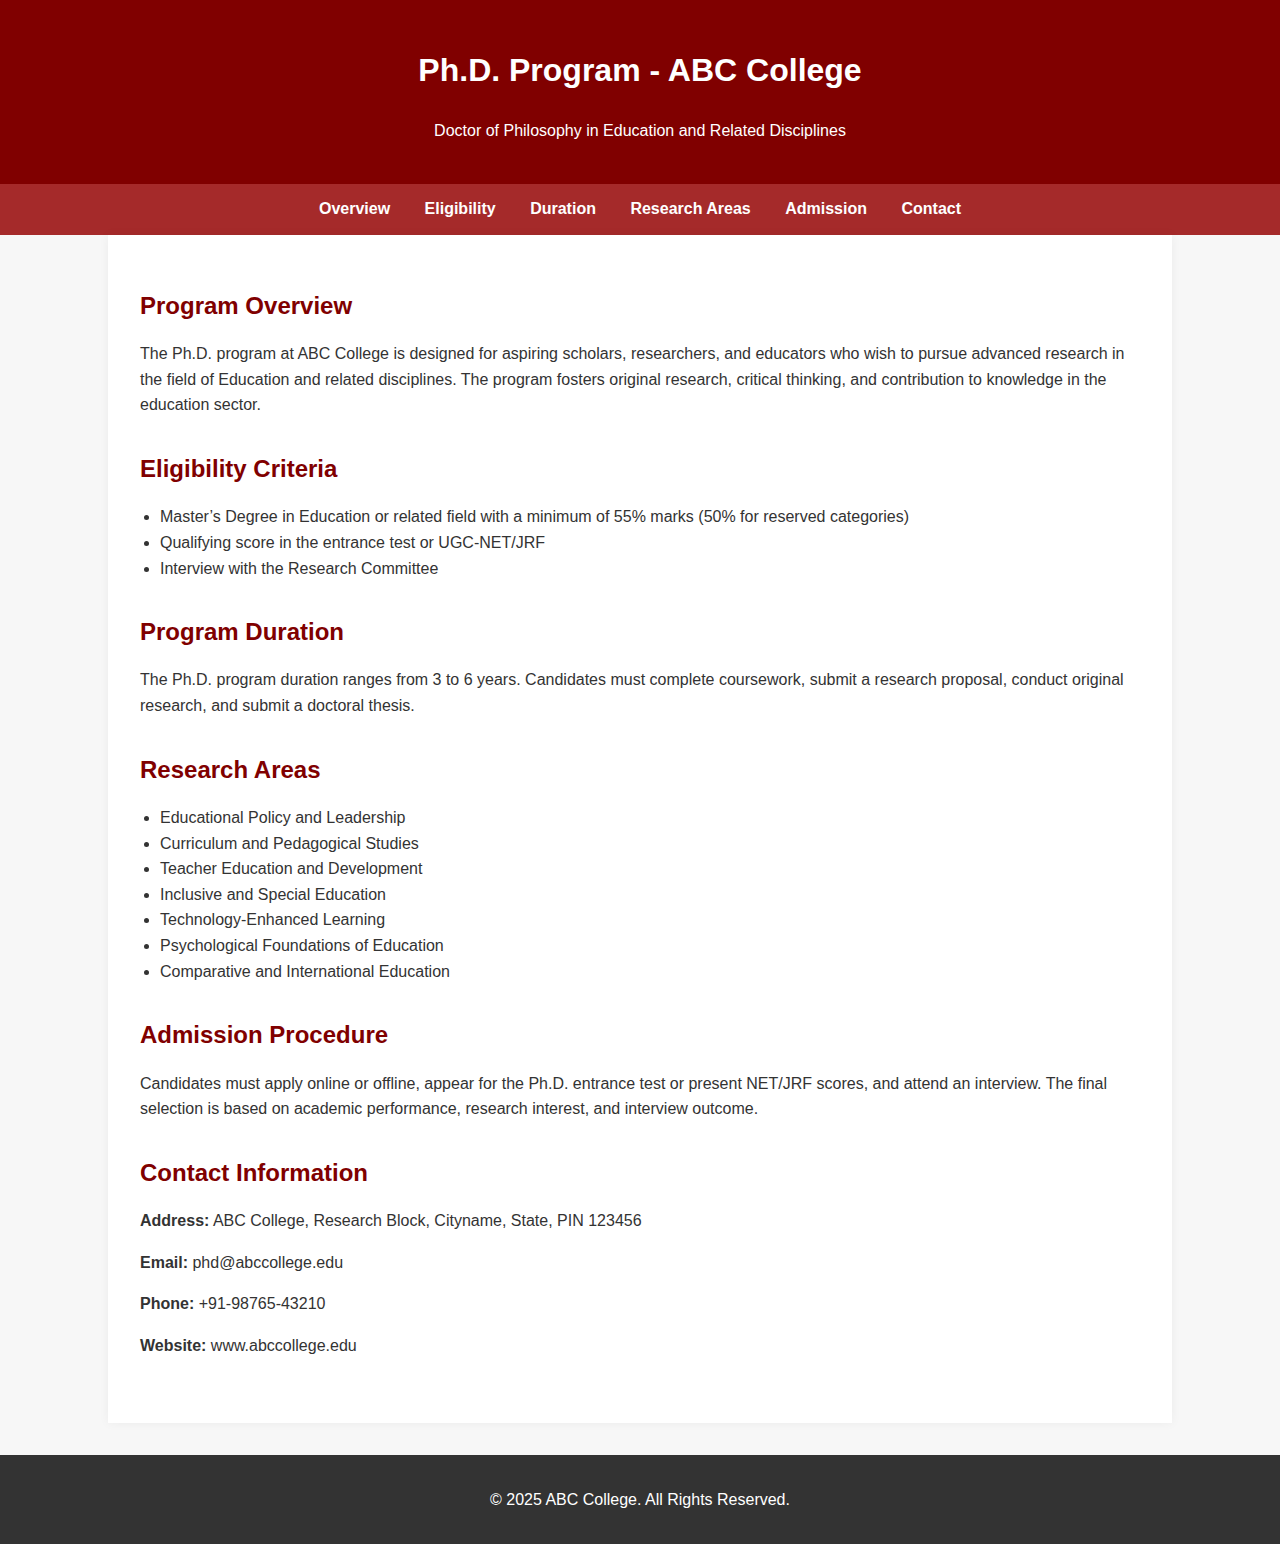
<file: phd.html>
<!DOCTYPE html>
<html lang="en">
<head>
  <meta charset="UTF-8" />
  <meta name="viewport" content="width=device-width, initial-scale=1.0"/>
  <title>Ph.D. Program - ABC College</title>
  <style>
    body {
      font-family: 'Segoe UI', Tahoma, Geneva, Verdana, sans-serif;
      background-color: #f7f7f7;
      color: #333333;
      margin: 0;
      padding: 0;
      line-height: 1.6;
    }

    header {
      background-color: #800000; /* Maroon */
      color: #ffffff;
      padding: 1.5rem 2rem;
      text-align: center;
    }

    nav {
      background: #a52a2a; /* Light Maroon */
      padding: 0.8rem;
      text-align: center;
    }

    nav a {
      color: #ffffff;
      margin: 0 15px;
      text-decoration: none;
      font-weight: bold;
    }

    main {
      padding: 2rem;
      background: #ffffff;
      max-width: 1000px;
      margin: auto;
      box-shadow: 0 0 10px rgba(0,0,0,0.05);
    }

    section {
      margin-bottom: 2rem;
    }

    h2 {
      color: #800000;
      margin-bottom: 0.5rem;
    }

    ul {
      padding-left: 20px;
    }

    footer {
      background-color: #333333; /* Dark grey */
      color: #ffffff;
      text-align: center;
      padding: 1rem;
      margin-top: 2rem;
    }

    @media (max-width: 600px) {
      nav a {
        display: block;
        margin: 10px 0;
      }
    }
  </style>
</head>
<body>

  <header>
    <h1>Ph.D. Program - ABC College</h1>
    <p>Doctor of Philosophy in Education and Related Disciplines</p>
  </header>

  <nav>
    <a href="#overview">Overview</a>
    <a href="#eligibility">Eligibility</a>
    <a href="#duration">Duration</a>
    <a href="#research">Research Areas</a>
    <a href="#admission">Admission</a>
    <a href="#contact">Contact</a>
  </nav>

  <main>
    <section id="overview">
      <h2>Program Overview</h2>
      <p>The Ph.D. program at ABC College is designed for aspiring scholars, researchers, and educators who wish to pursue advanced research in the field of Education and related disciplines. The program fosters original research, critical thinking, and contribution to knowledge in the education sector.</p>
    </section>

    <section id="eligibility">
      <h2>Eligibility Criteria</h2>
      <ul>
        <li>Master’s Degree in Education or related field with a minimum of 55% marks (50% for reserved categories)</li>
        <li>Qualifying score in the entrance test or UGC-NET/JRF</li>
        <li>Interview with the Research Committee</li>
      </ul>
    </section>

    <section id="duration">
      <h2>Program Duration</h2>
      <p>The Ph.D. program duration ranges from 3 to 6 years. Candidates must complete coursework, submit a research proposal, conduct original research, and submit a doctoral thesis.</p>
    </section>

    <section id="research">
      <h2>Research Areas</h2>
      <ul>
        <li>Educational Policy and Leadership</li>
        <li>Curriculum and Pedagogical Studies</li>
        <li>Teacher Education and Development</li>
        <li>Inclusive and Special Education</li>
        <li>Technology-Enhanced Learning</li>
        <li>Psychological Foundations of Education</li>
        <li>Comparative and International Education</li>
      </ul>
    </section>

    <section id="admission">
      <h2>Admission Procedure</h2>
      <p>Candidates must apply online or offline, appear for the Ph.D. entrance test or present NET/JRF scores, and attend an interview. The final selection is based on academic performance, research interest, and interview outcome.</p>
    </section>

    <section id="contact">
      <h2>Contact Information</h2>
      <p><strong>Address:</strong> ABC College, Research Block, Cityname, State, PIN 123456</p>
      <p><strong>Email:</strong> phd@abccollege.edu</p>
      <p><strong>Phone:</strong> +91-98765-43210</p>
      <p><strong>Website:</strong> www.abccollege.edu</p>
    </section>
  </main>

  <footer>
    <p>&copy; 2025 ABC College. All Rights Reserved.</p>
  </footer>

</body>
</html>
</file>
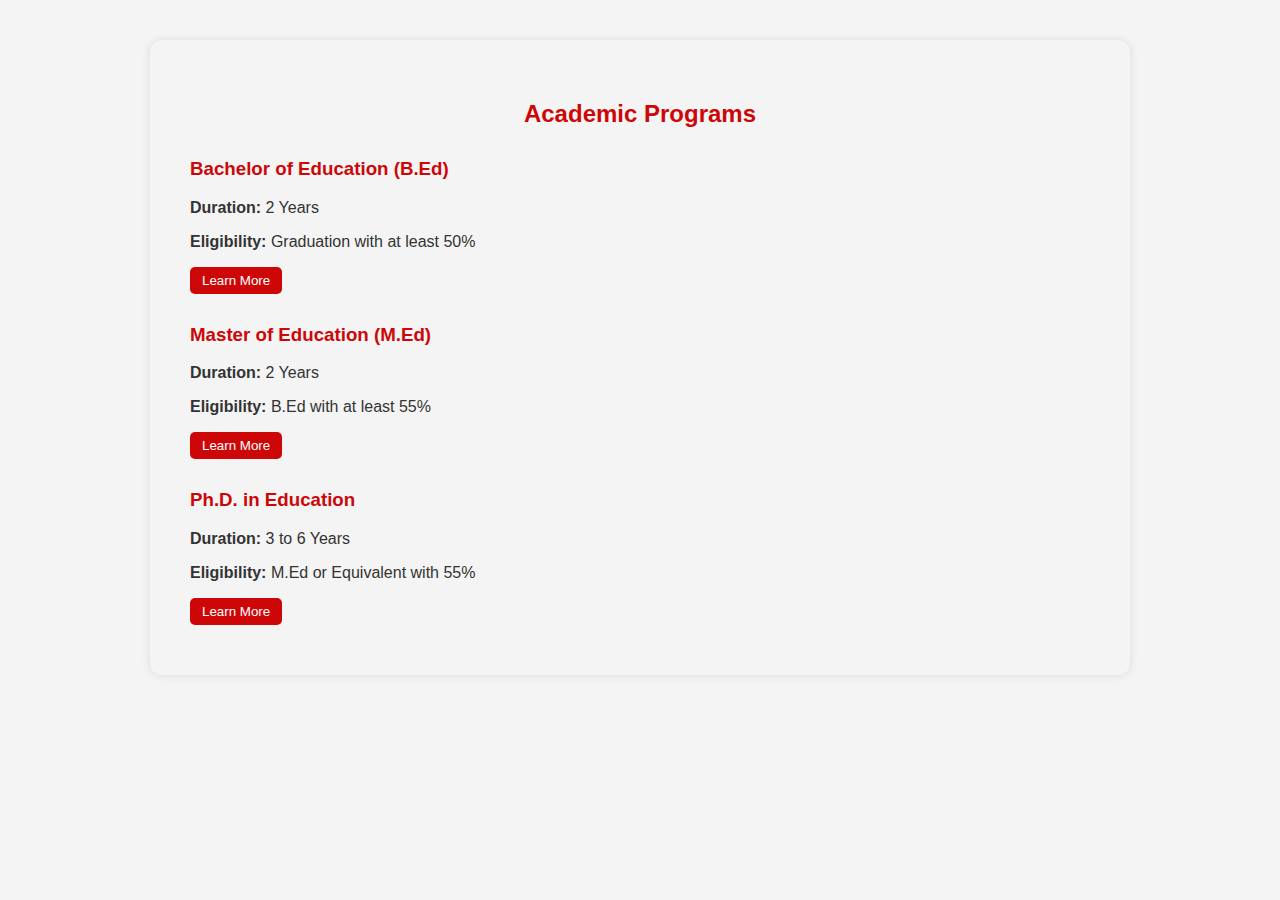
<file: programs.html>
<!DOCTYPE html>
<html>
<head>
  <title>College Programs</title>
</head>
<body style="margin:0; padding:0; background-color:#f4f4f4;">

  <div style="background-color:#f7f7f7(128, 128, 128, 0.326); padding:40px; font-family:'Segoe UI', sans-serif; max-width:900px; margin:40px auto; border-radius:12px; box-shadow:0 0 10px rgba(0,0,0,0.1);">
    <h2 style="text-align:center; color:#cd0707; margin-bottom:30px;">Academic Programs</h2>

    <!-- B.Ed Program -->
    <div style="margin-bottom:30px;">
      <h3 style="color:#cd0707;">Bachelor of Education (B.Ed)</h3>
      <p style="color:#333;"><strong>Duration:</strong> 2 Years</p>
      <p style="color:#333;"><strong>Eligibility:</strong> Graduation with at least 50%</p>
      <button onclick="toggleDetails('bed-details')" style="background-color:#cd0707; color:white; padding:6px 12px; border:none; border-radius:5px; cursor:pointer;">Learn More</button>
      <div id="bed-details" style="display:none; margin-top:15px; color:#333; line-height:1.6;">
        <p><strong>Objectives:</strong> To equip future educators with teaching strategies, classroom management, and inclusive education practices. The course blends theoretical foundations with school-based internships.</p>
        <p><strong>Key Modules:</strong> Childhood and Growing Up, Pedagogy of a School Subject, Assessment for Learning, Drama and Art in Education.</p>
        <p><strong>Career Prospects:</strong> Secondary School Teacher, Special Educator, Instructional Designer, or pursue M.Ed for advanced roles.</p>
      </div>
    </div>

    <!-- M.Ed Program -->
    <div style="margin-bottom:30px;">
      <h3 style="color:#cd0707;">Master of Education (M.Ed)</h3>
      <p style="color:#333;"><strong>Duration:</strong> 2 Years</p>
      <p style="color:#333;"><strong>Eligibility:</strong> B.Ed with at least 55%</p>
      <button onclick="toggleDetails('med-details')" style="background-color:#cd0707; color:white; padding:6px 12px; border:none; border-radius:5px; cursor:pointer;">Learn More</button>
      <div id="med-details" style="display:none; margin-top:15px; color:#333; line-height:1.6;">
        <p><strong>Objectives:</strong> Designed for those who want to take leadership roles in education or contribute to academic research and teacher training.</p>
        <p><strong>Key Modules:</strong> Educational Planning & Policy, Educational Technology, Research Methods, Inclusive Education.</p>
        <p><strong>Career Prospects:</strong> Teacher Educator, Curriculum Developer, Principal, Educational Researcher.</p>
      </div>
    </div>

    <!-- Ph.D Program -->
    <div style="margin-bottom:10px;">
      <h3 style="color:#cd0707;">Ph.D. in Education</h3>
      <p style="color:#333;"><strong>Duration:</strong> 3 to 6 Years</p>
      <p style="color:#333;"><strong>Eligibility:</strong> M.Ed or Equivalent with 55%</p>
      <button onclick="toggleDetails('phd-details')" style="background-color:#cd0707; color:white; padding:6px 12px; border:none; border-radius:5px; cursor:pointer;">Learn More</button>
      <div id="phd-details" style="display:none; margin-top:15px; color:#333; line-height:1.6;">
        <p><strong>Objectives:</strong> To nurture scholars capable of producing original research that contributes to national and global educational discourse. Emphasis is placed on policy, pedagogy, and social change.</p>
        <p><strong>Research Areas:</strong> Curriculum Design, Education Policy, Educational Psychology, Teacher Training, Digital Learning.</p>
        <p><strong>Career Prospects:</strong> University Professor, Research Consultant, Policy Advisor, or Educational Think Tank Analyst.</p>
      </div>
    </div>
  </div>

  <!-- Toggle Script -->
  <script>
    function toggleDetails(id) {
      var section = document.getElementById(id);
      section.style.display = (section.style.display === 'none' || section.style.display === '') ? 'block' : 'none';
    }
  </script>

</body>
</html>
</file>
